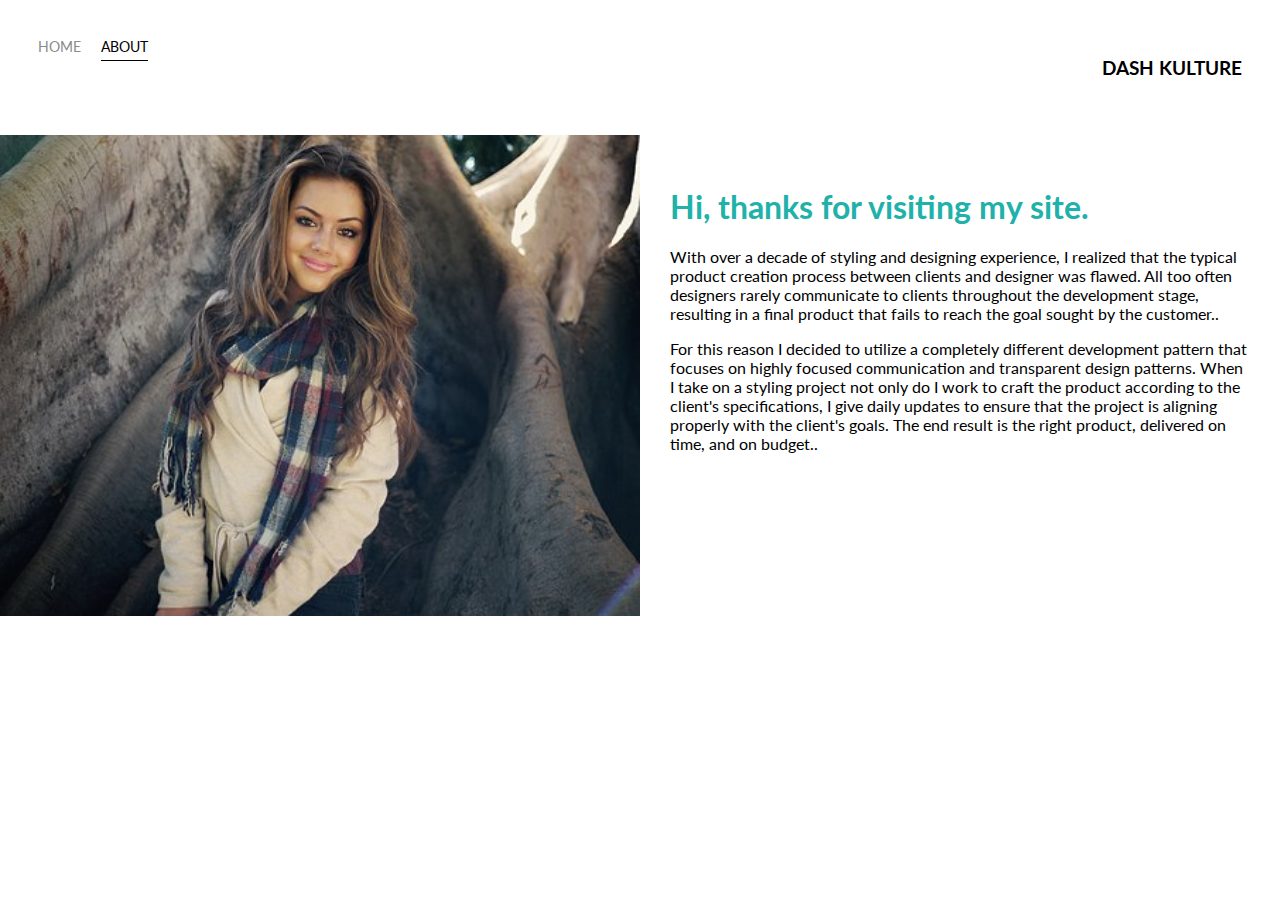
<file: Dash Kulture-website/About.html>
<!DOCTYPE html>
<html lang='en'>

<head>
  <meta charset='UTF-8'>
  <title>Portfolio Homepage</title>
  <link href="https://fonts.googleapis.com/css?family=Lato" rel="stylesheet">
  <link rel="stylesheet" href="styles.css">
</head>

<body>
  <div class="container">
    <div class="nav-wrapper">
      <div class="left-side">
        <div class="nav-link-wrapper">
          <a href="index.html">Home</a>
        </div>

        <div class="nav-link-wrapper active-nav-link">
          <a href="about.html">About</a>
        </div>
      </div>

      <div class="right-side">
        <div class="brand">
          <h3>DASH KULTURE</h3>
        </div>
      </div>
    </div>

    <div class="content-wrapper">
      <div class="two-column-wrapper">
        <div class="profile-image-wrapper">
          <img src="my-images/beauty.jpg" alt="">
        </div>

        <div class="profile-content-wrapper">
          <h1>Hi, thanks for visiting my site.</h1>
          <p>With over a decade of styling and designing experience, I realized that the typical product creation 
            process between clients and designer was flawed. All too often designers rarely communicate to 
            clients throughout the development stage, resulting in a final product that fails to reach the goal 
            sought by the customer..
          </p>

          <p>For this reason I decided to utilize a completely different development pattern that focuses on highly
             focused communication and transparent design patterns. When I take on a styling project not only
              do I work to craft the product according to the client's specifications, I give daily updates to 
              ensure that the project is aligning properly with the client's goals. The end result is the right product,
               delivered on time, and on budget..</p>
        </div>
      </div>
    </div>
  </div>

</body>

</html>
</file>
<file: Dash Kulture-website/styles.css>
body {
    font-family: "Lato", sans-serif;
    margin: 0px;
  }

  
  .container {
    display: grid;
    grid-template-columns: 1fr;
  }
  
  .nav-wrapper {
    display: flex;
    justify-content: space-between;
    padding: 38px;
  }
  
  .left-side {
    display: flex;
  }
  
  .nav-wrapper > .left-side > div {
    margin-right: 20px;
    text-transform: uppercase;
    font-size: 0.9rem;
  }
  
  .nav-link-wrapper {
    height: 22px;
    border-bottom: 1px solid transparent;
    transition: border-bottom 0.5s;
  }
  
  .active-nav-link {
    border-bottom: 1px solid black;
  }
  
  .active-nav-link a {
    color: black !important;
  }
  
  .nav-link-wrapper a {
    color: #8a8a8a;
    text-decoration: none;
    transition: color 0.5s;
  }
  
  .nav-link-wrapper:hover {
    border-bottom: 1px solid black;
  }
  
  .nav-link-wrapper a:hover {
    color: black;
  }
  
  .portfolio-items-wrapper {
    display: grid;
    grid-template-columns: 1fr 1fr;
  }
  
  .portfolio-item-wrapper {
    position: relative;
  }
  
  .portfolio-img-background {
    background-size: cover;
    background-position: center;
    background-repeat: no-repeat;
    height: 600px;
    width: 100%;
  }
  
  .img-text-wrapper {
    position: absolute;
    top: 0;
    display: flex;
    flex-direction: column;
    justify-content: center;
    align-items: center;
    height: 100%;
    text-align: center;
    padding-left: 100px;
    padding-right: 100px;
  }
  
  .img-text-wrapper .subtitle {
    transition: 1s;
    color: transparent;
  }
  
  .image-blur {
    transition: 1s;
    filter: brightness(10%);
  }
  
  .img-text-wrapper:hover .subtitle {
    color: lightseagreen;
    font-weight: 600;
  }
  
  .logo-wrapper img {
    width: 50%;
    margin-bottom: 20px;
  }
  
  .two-column-wrapper {
    display: grid;
    grid-template-columns: 1fr 1fr;
  }
  
  .profile-image-wrapper img {
    width: 100%;
  }
  
  .profile-content-wrapper {
    padding: 30px;
  }
  
  .profile-content-wrapper h1 {
    color: lightseagreen;
  }
</file>
